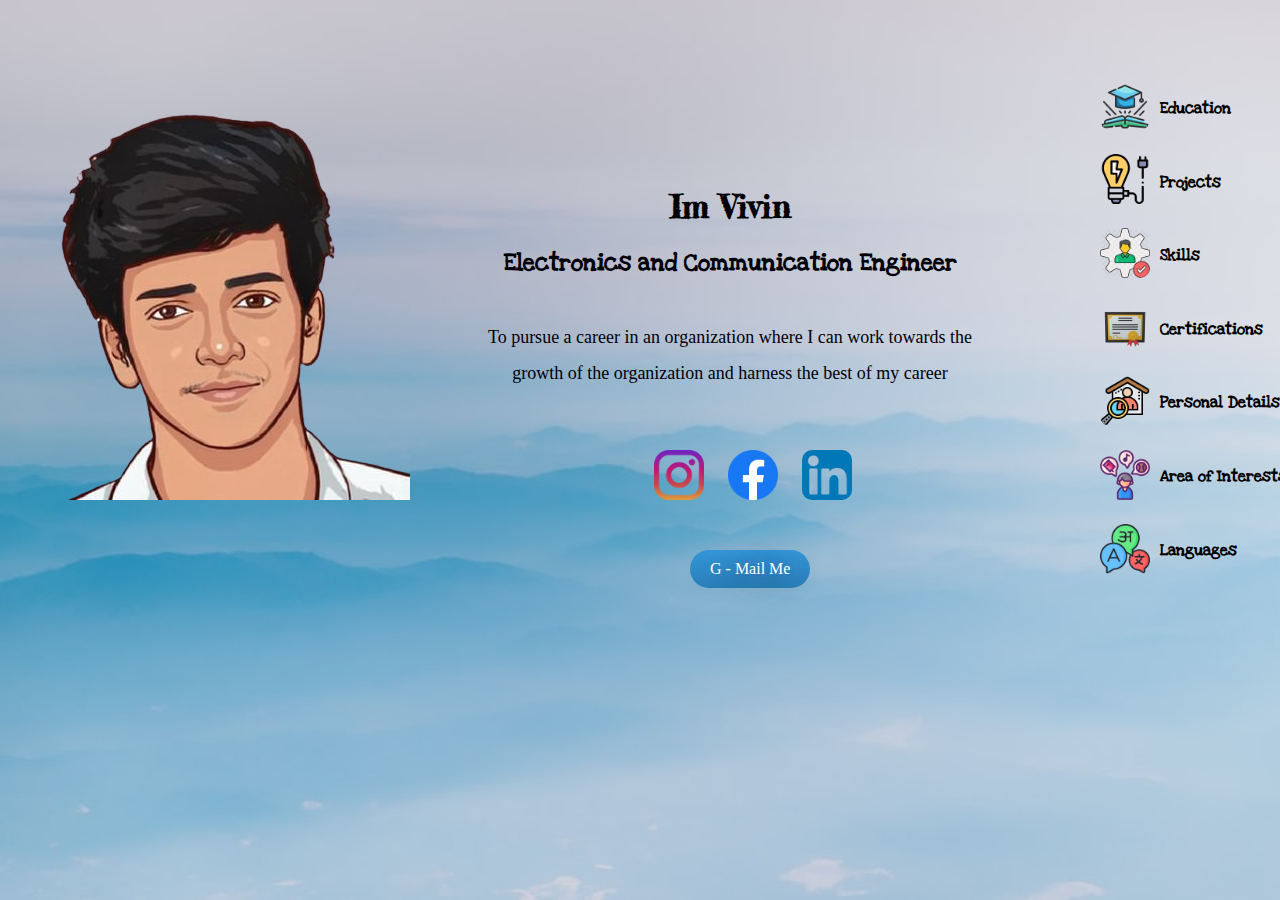
<file: index.html>
<!DOCTYPE html>
<html>
<head>
  <link rel="icon" type="image/x-icon" href="vin.ico"> 
  <link rel="stylesheet" href="./style.css">
  <link rel="stylesheet" href="https://fonts.googleapis.com/css2?family=Fredericka+the+Great&family=Great+Vibes&family=Love+Ya+Like+A+Sister&family=Pacifico&display=swap">
</head>
<body>
  <img class="mine-pic" src="me.png">
  <div class="bio">
  <h1>Im Vivin</h1>
  <h2>Electronics and Communication Engineer </h2>
  <br>
  <p class="bio-p">To pursue a career in an organization where I can work towards
     the growth of the organization and harness the best of my career
  </p>
  </div>
<div class="icons">
  <a href="./accademics_page.html"><img class="accademics" src="accademics-image.png"></a>
  <a href="./projects_page.html"><img class="projects" src="projects-image.png"></a>
  <a href="./skills_page.html"><img class="skills" src="skills-image.webp"></a>
  <a href="./certifications_page.html"><img class="certifications" src="certificates-image.webp"></a>
  <a href="./personal_page.html"><img class="personal" src="personal-image.png"></a>
  <a href="./interests_page.html"><img class="interests" src="interest-image.png"></a>
  <a href="./languages_page.html"><img class="languages" src="languages-image.webp"></a>
</div>
<div class="icon_description">
  <p class="description">Education</p>
  <p class="description">Projects</p>
  <p class="description">Skills</p>
  <p class="description">Certifications</p>
  <p class="description">Personal Details</p>
  <p class="description">Area of Interests</p>
  <p class="description">Languages</p>
</div>
<div class="social-media">
  <a href="https://www.instagram.com/vin_man_07/"><img class="instagram" src="instagram-image.png"></a>
  <a href="https://www.facebook.com/vivin.kv.58"><img class="facebook" src="facebook-image.png"></a>
  <a href="https://www.linkedin.com/in/vivin-kv/"><img class="linkedin" src="linkedin-image.png"></a>
</div>
<a class="btn" href="./contact_me.html">G - Mail Me</a>






<!--   <button onclick="f1()">hh</button>
<script src="./action.js"></script>   -->
  
</body>
</html>
</file>
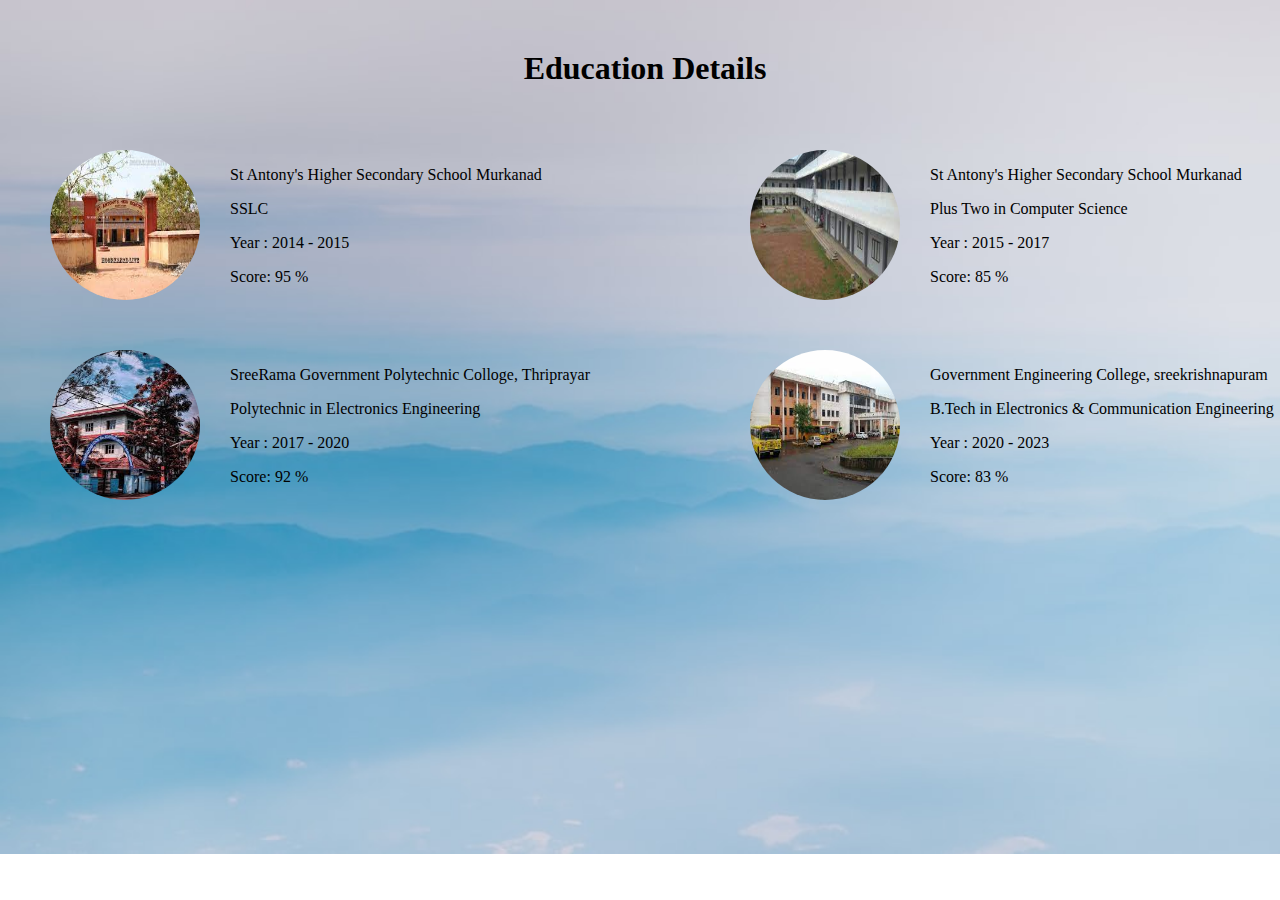
<file: accademics_page.html>
<!DOCTYPE html>
<html>
<head>
 <link rel="stylesheet" href="./style2.css">
</head>
<body>
    <h1>Education Details</h1>
    <div class="mu-div">
    <img class="m-image" src="mu.jpg">
    <p>St Antony's Higher Secondary School Murkanad</p>
    <p>SSLC</p>
    <p>Year : 2014 - 2015</p>
    <P>Score: 95 %</P>
    </div>
    <div class="murkanad-div">
    <img class="m-image" src="murkanad.jpg">
    <p>St Antony's Higher Secondary School Murkanad</p>
    <p>Plus Two in Computer Science</p>
    <p>Year : 2015 - 2017</p>
    <P>Score: 85 %</P>
    </div>
    <div class="sreerama-div">
    <img class="m-image" src="sreerama.jpg">
    <p>SreeRama Government Polytechnic Colloge, Thriprayar</p>
    <p>Polytechnic in Electronics Engineering</p>
    <p>Year : 2017 - 2020</p>
    <P>Score: 92 %</P>
    </div>
    <div class="sreekrishnapuram-div">
    <img class="m-image" src="sreekrishnapuram.jpg">
    <p>Government Engineering College, sreekrishnapuram</p>
    <p>B.Tech in Electronics & Communication Engineering</p>
    <p>Year : 2020 - 2023</p>
    <P>Score: 83 %</P>
    </div>
</body>
</file>
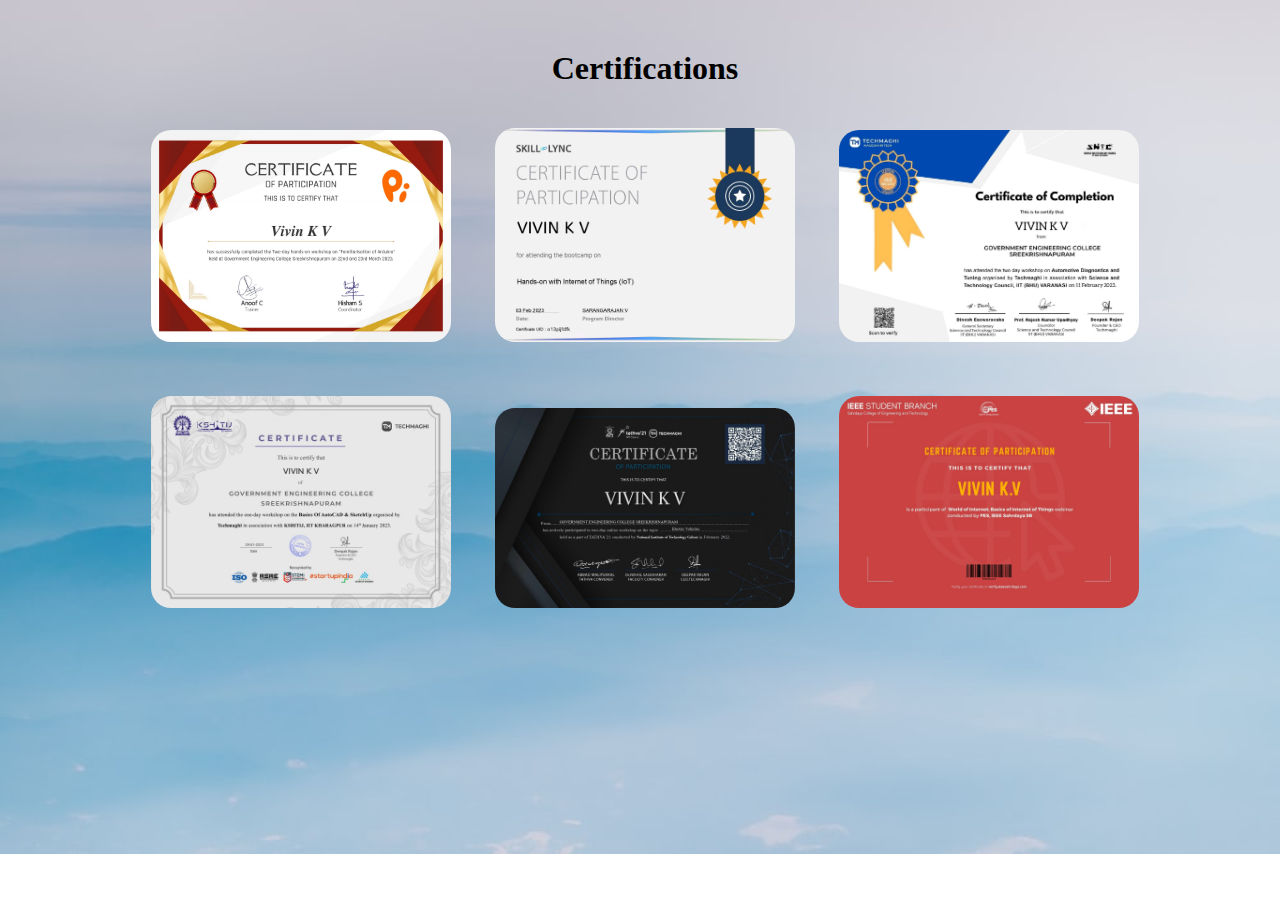
<file: certifications_page.html>
<!DOCTYPE html>
<html>
    <head>
        <link rel="stylesheet" href="./style2.css">
    </head>
    <body>
        <div class="certi-div">
      <h1>Certifications</h1>
      <img class="certi-image" src="certi1-image.webp">
      <img class="certi-image" src="certi2-image.webp">
      <img class="certi-image" src="certi3-image.webp">
      <img class="certi-image" src="certi4-image.webp">
      <img class="certi-image" src="certi5-image.webp">
      <img class="certi-image" src="certi6-image.webp">
    </div>
    </body>
</html>
</file>
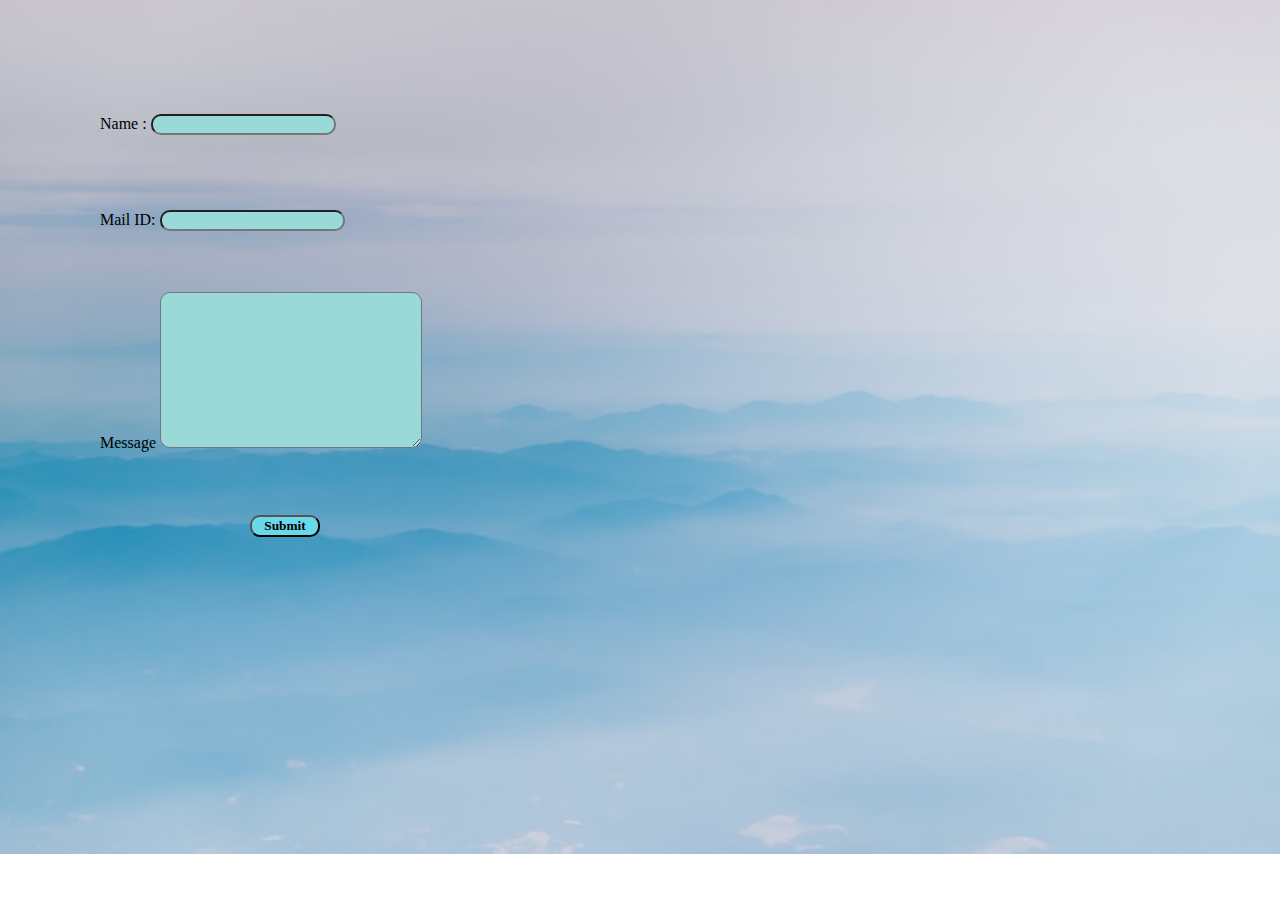
<file: contact_me.html>
<!DOCTYPE html>
<html>
    <head>
        <link rel="stylesheet" href="./style2.css">
        <link href='https://fonts.googleapis.com/css2?family=Fredericka+the+Great&family=Great+Vibes&family=Love+Ya+Like+A+Sister&family=Marcellus+SC&family=Pacifico&display=swap'>
    </head>
        <body>
            <div class="contact_me-div">
            <form   class="contact-me" action="mailto:endlessways007@gmail.com" method="post" enctype="text/plain">
                <label>Name : </label>
                <input class="name-area" type="text">
                <br>
                <br>
                <label>Mail ID: </label>
                <input class="mail-area"type="email">
                <br>
                <br>
                <label>Message</label>
                <textarea name="Message" cols="30" rows="10"></textarea>
                <br>
                <br>
                <input class="submit-button" type="submit">
            </form>
        </div>
        </body>
</html>
</file>
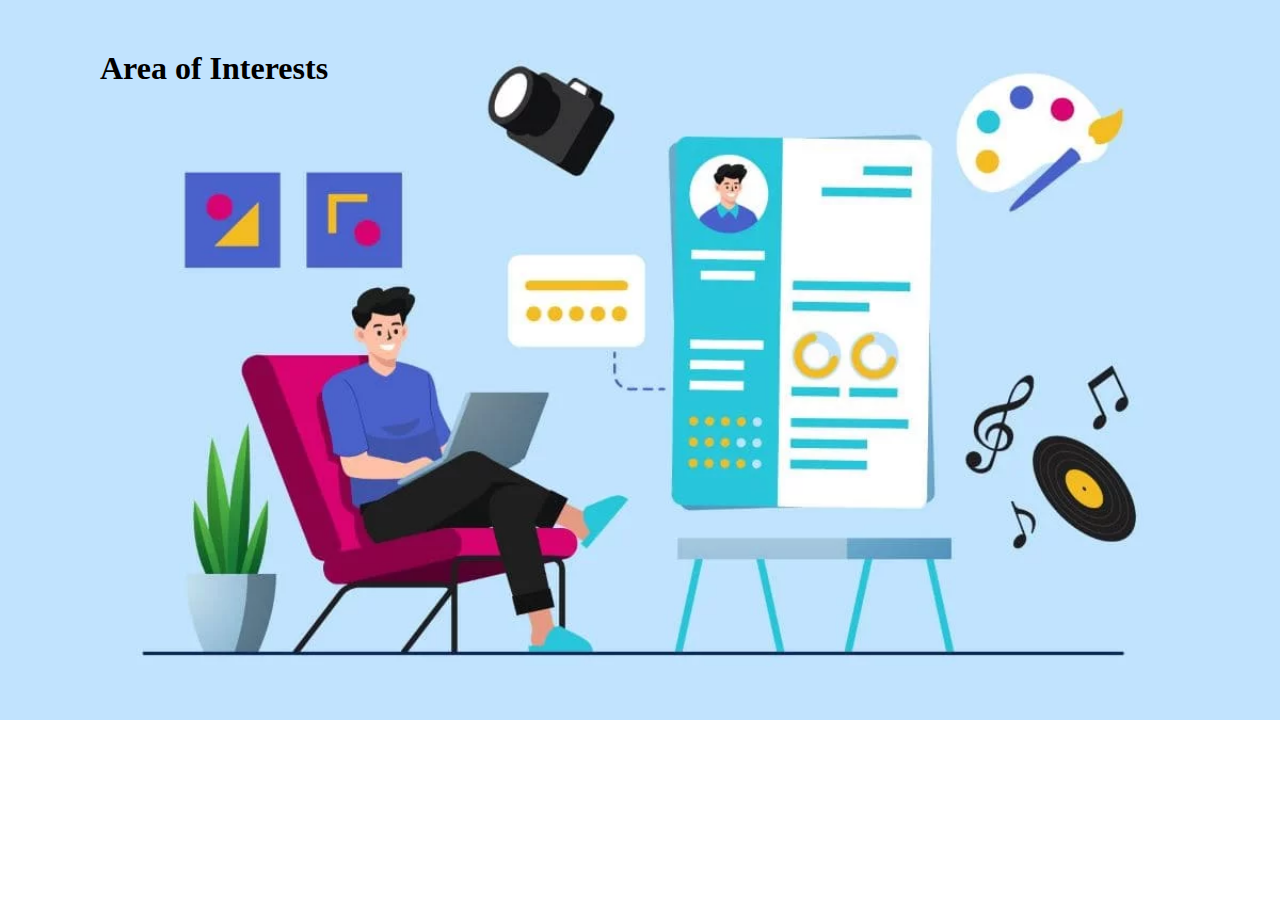
<file: interests_page.html>
<!DOCTYPE html>
<html>
    <head>
        <link rel="stylesheet" href="./style2.css">
    </head>
    <body class="interest-body">
        <h1 class="interest-h1">Area of Interests</h1>
        
    </body>
</html>
</file>
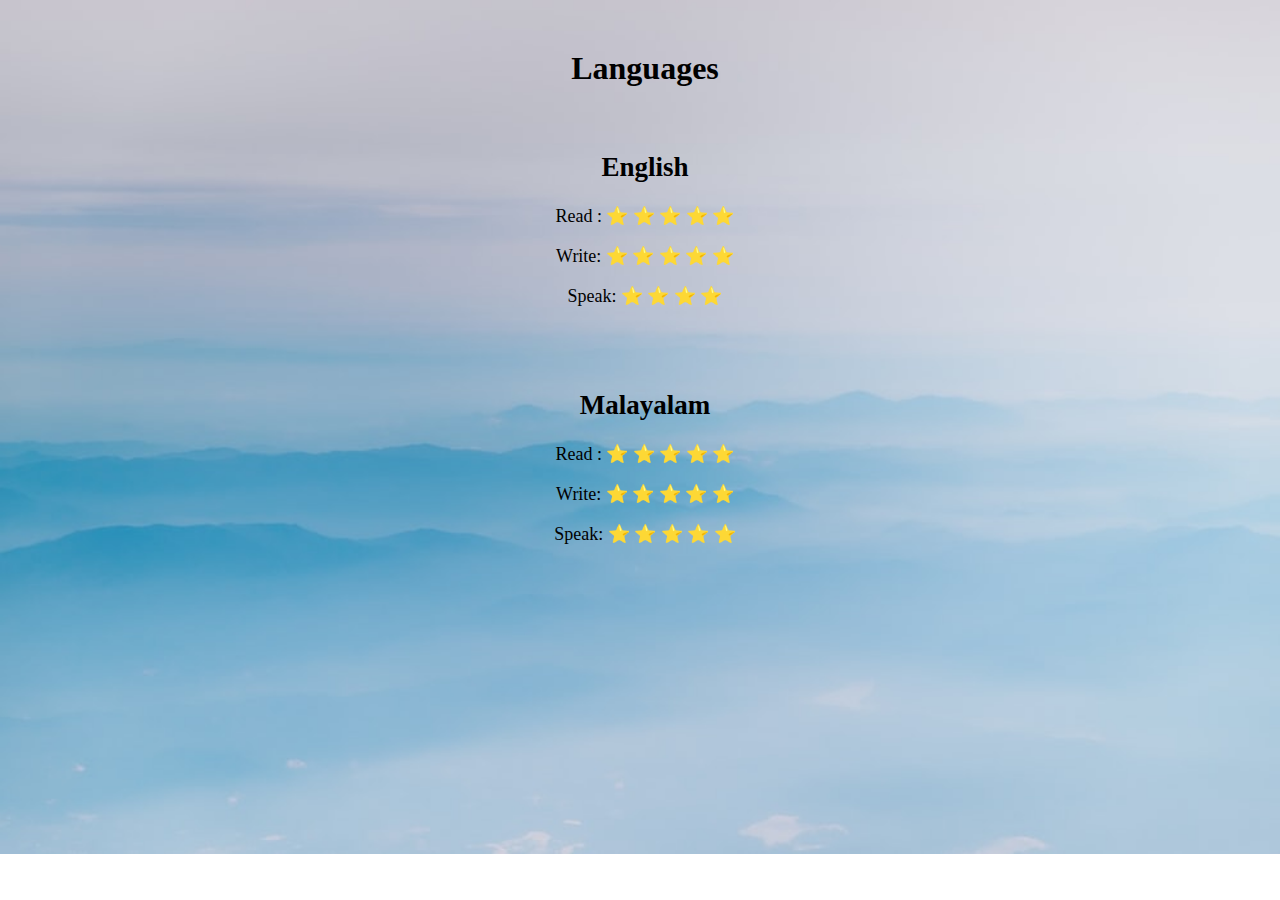
<file: languages_page.html>
<!DOCTYPE html>
<html>
    <head>
        <link rel="stylesheet" href="./style2.css">
    </head>
    <body>
        <h1>Languages</h1>
        <div class="language-div">
        
        <br>
        <h2>English</h2>
        <p>Read : &#11088; &#11088; &#11088; &#11088; &#11088;</p>
        <p>Write: &#11088; &#11088; &#11088; &#11088; &#11088;</p>
        <p>Speak: &#11088; &#11088; &#11088; &#11088;</p>
        <br><br>
        <h2>Malayalam</h2>
        <p>Read : &#11088; &#11088; &#11088; &#11088; &#11088;</p>
        <p>Write: &#11088; &#11088; &#11088; &#11088; &#11088;</p>
        <p>Speak: &#11088; &#11088; &#11088; &#11088; &#11088;</p>
    </div>
    </body>
</html>
</file>
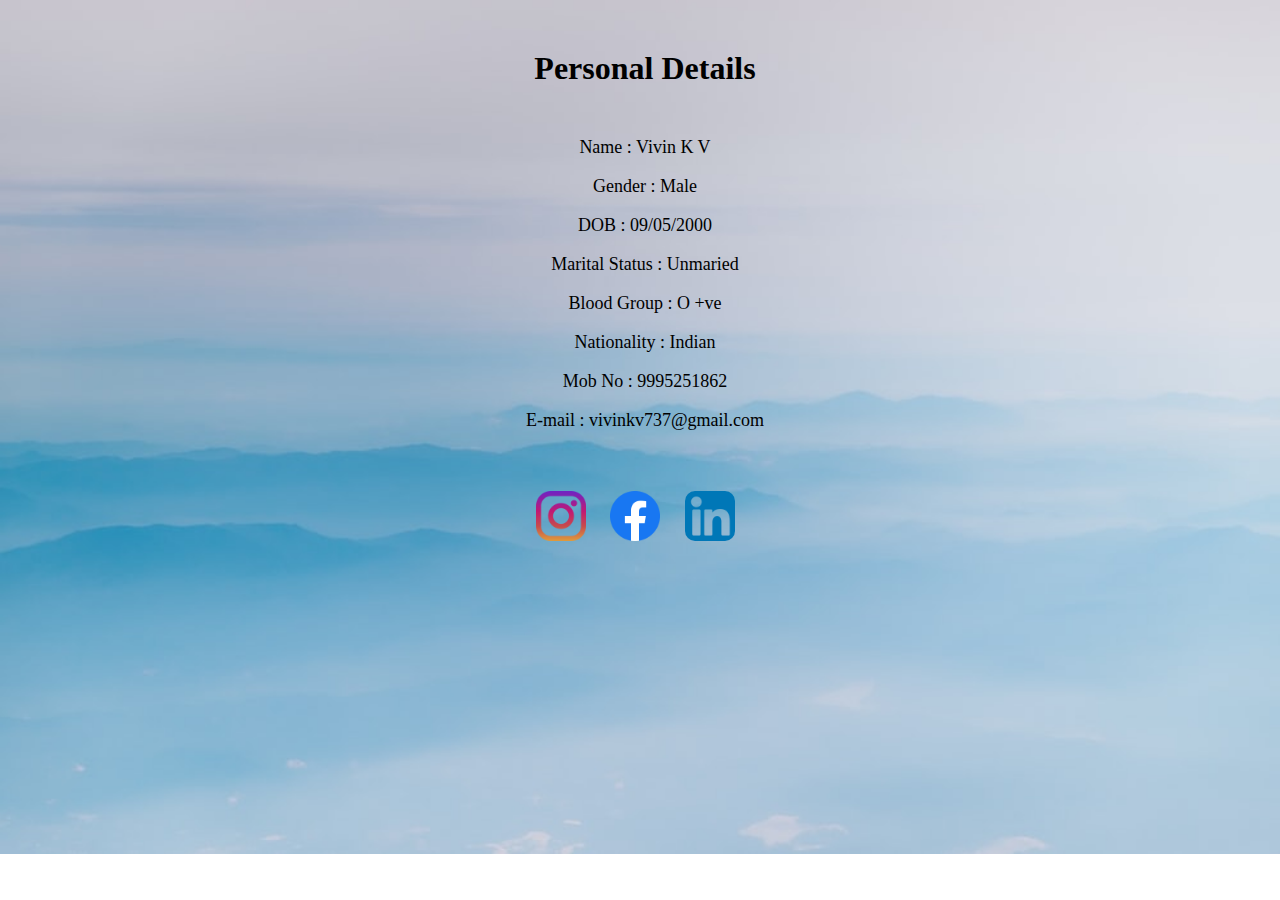
<file: personal_page.html>
<!DOCTYPE html>
<html>
    <head>
        <link rel="stylesheet" href="./style2.css">
    </head>
    <body>
        
        <h1>Personal Details</h1>
        <div class="personal-div">
        <p class="personal-p">Name : Vivin K V</p>
        <p class="personal-p">Gender : Male</p>
        <p class="personal-p">DOB : 09/05/2000</p>
        <p class="personal-p">Marital Status : Unmaried</p>
        <p class="personal-p">Blood Group : O +ve</p>
        <p class="personal-p">Nationality : Indian</p>
        <p class="personal-p">Mob No : 9995251862</p>
        <p class="personal-p">E-mail : vivinkv737@gmail.com</p>
        <br><br>
        
        <a href="https://www.instagram.com/vin_man_07/"><img class="instagram" src="instagram-image.png"></a>
        <a href="https://www.facebook.com/vivin.kv.58"><img class="facebook" src="facebook-image.png"></a>
        <a href="https://www.linkedin.com/in/vivin-kv/"><img class="linkedin" src="linkedin-image.png"></a>
    </div>

    </body>
</html>
</file>
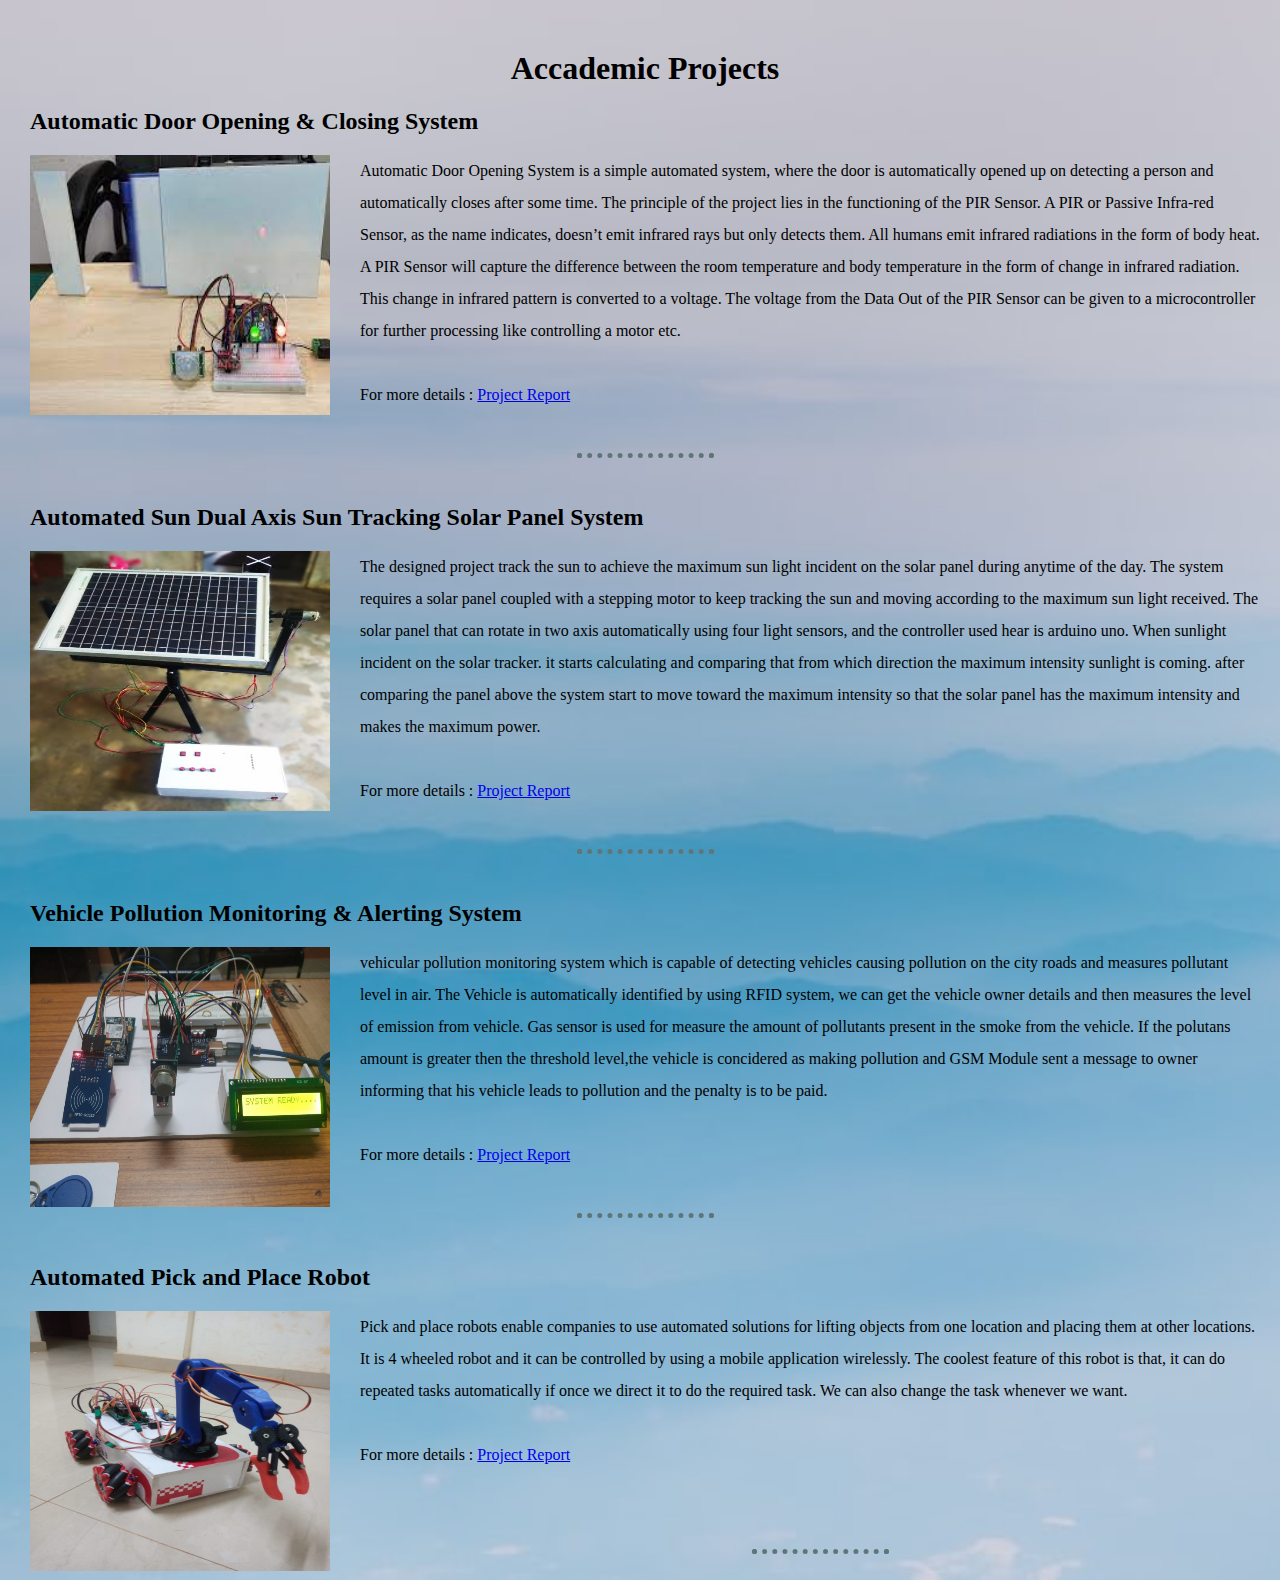
<file: projects_page.html>
<!DOCTYPE html>
<html>
    <head>
        <link rel="stylesheet" href="./style2.css">
        <body>
          <h1>Accademic Projects</h1>
          <div class="door-div">
            <h2 class="door-h2">Automatic Door Opening & Closing System</h2>
            <img class="door-image" src="door.jpg">
            <p class="description-door">Automatic Door Opening System is a simple automated system, where the door is automatically opened up on detecting a person and automatically closes after some time.
                The principle of the project lies in the functioning of the PIR Sensor. A PIR or Passive Infra-red Sensor, as the name indicates, doesn’t emit infrared rays but only detects them.

All humans emit infrared radiations in the form of body heat. A PIR Sensor will capture the difference between the room temperature and body temperature in the form of change in infrared radiation.

This change in infrared pattern is converted to a voltage. The voltage from the Data Out of the PIR Sensor can be given to a microcontroller for further processing like controlling a motor etc.
<br>
<br>
For more details : <a selector="report" href="404.jpg">Project Report</a>

            </p>
          </div> 
          <br>
          <hr> 
          <br>
          <div class="solar-div">
            <h2 class="door-h2">Automated Sun Dual Axis Sun Tracking Solar Panel System</h2>
            <img class="solar-image" src="solar-image.png">
            <p class="description-door">The designed project track the sun to achieve the maximum sun light incident on the solar panel during anytime of the day. The system requires a solar panel coupled with a stepping motor to keep tracking the sun and moving according to the maximum sun light received.
                The solar panel that can rotate in two axis automatically using four light sensors, and the controller used hear is arduino uno.
                When sunlight incident on the solar tracker. it starts calculating and comparing that from which direction the maximum intensity sunlight is coming.

                after comparing the panel above the system start to move toward the maximum intensity so that the solar panel has the maximum intensity and makes the maximum power.
<br>
<br>
For more details : <a selector="report" href="./Reports/sun tracking solar panel system.pdf">Project Report</a>

            </p>
          </div>
          <br><hr><br>
          <div class="vehicle-div">
            <h2 class="door-h2">Vehicle Pollution Monitoring & Alerting System</h2>
            <img class="vehicle-image" src="vehicle-image.jpg">
            <p class="description-door">vehicular pollution monitoring system which is capable of detecting vehicles causing pollution on the
                city roads and measures pollutant level in air. The Vehicle is automatically
                identified by using RFID system, we can get the vehicle owner details and then
                measures the level of emission from vehicle. Gas sensor is used for measure the amount of pollutants present in the smoke
                from the vehicle. If the polutans amount is greater then the threshold level,the vehicle is concidered as making pollution and GSM Module sent a message to
                owner informing that his vehicle leads to pollution and the penalty is to be
                paid.

<br>
<br>
For more details : <a selector="report" href="./Reports/Mini_project_final_report.pdf">Project Report</a>

            </p>
          </div>
          <br><hr><br>
          <div class="robot-div">
            <h2 class="door-h2">Automated Pick and Place Robot</h2>
            <img class="robot-image" src="robot-image.jpg">
            <p class="description-door">Pick and place robots enable companies to use automated solutions for lifting objects from one location and placing them at other locations.
                It is 4 wheeled robot and it can be controlled by using a mobile application wirelessly.
                The coolest feature of this robot is that, it can do repeated tasks automatically if once we direct it to do the required task. We can also change the task whenever we want.

<br>
<br>
For more details : <a selector="report" href="./Reports/b_tech_project.pdf">Project Report</a>

            </p>
        </div>
        <br>
        <br>
          <br><hr><br>
        </body>
    </head> 
</html>
</file>
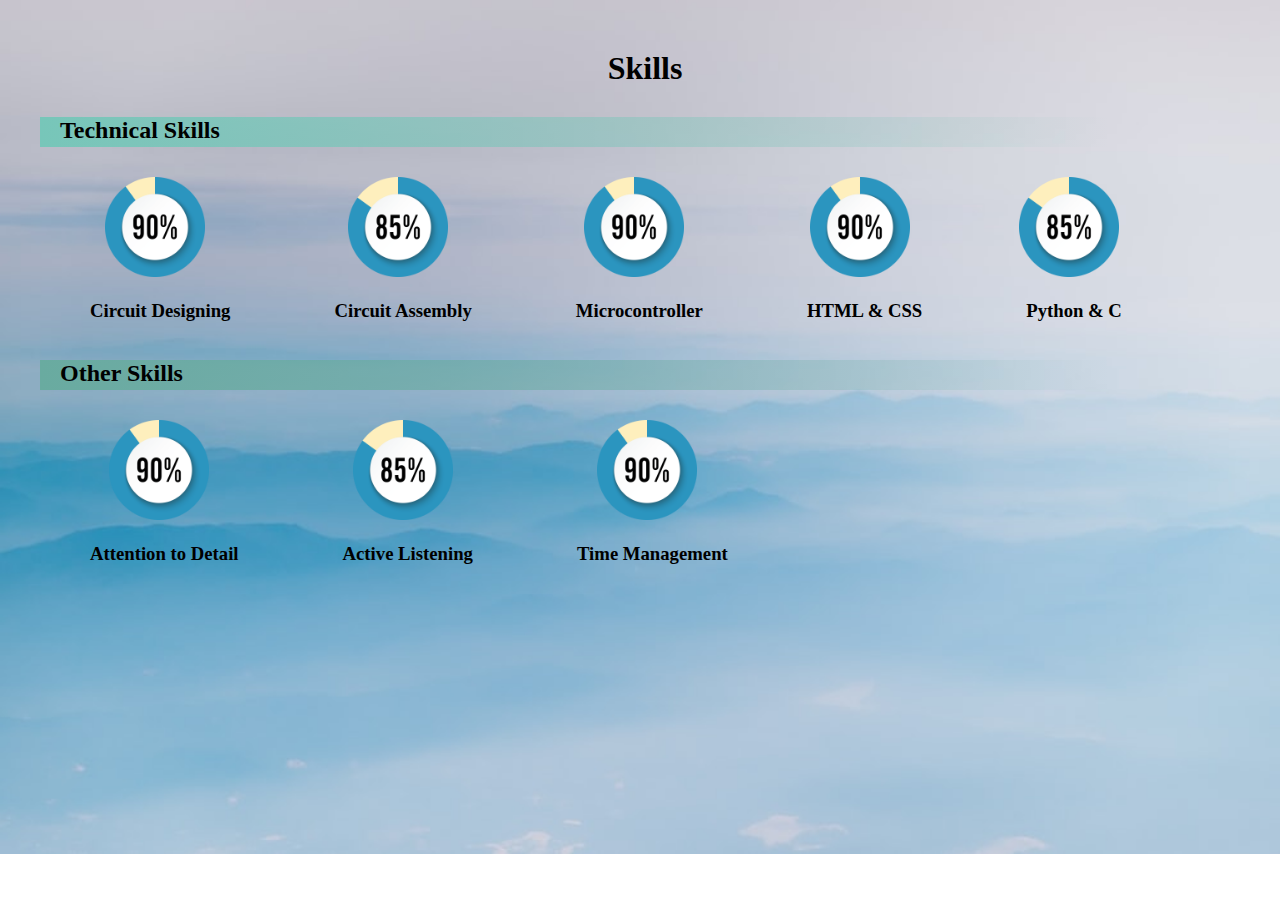
<file: skills_page.html>
<!DOCTYPE html>
<html>
    <head>
        <link rel="stylesheet" href="./style2.css">
    </head>
        <body>
        <h1>Skills</h1>
        <div class="tech-skills-div">
            <h2>Technical Skills</h2>
        </div>
        <div class="skills-images">
            <img class="ninty" src="90.webp">
            <h3 class="skills-h3">Circuit Designing</h3>
        </div>
        <div class="skills-images">
            <img class="ninty" src="85.webp">
            <h3 class="skills-h3">Circuit Assembly</h3>
        </div> 
        <div class="skills-images">
            <img class="ninty" src="90.webp">
            <h3 class="skills-h3">Microcontroller</h3>
        </div> 
        <div class="skills-images">
            <img class="ninty" src="90.webp">
            <h3 class="skills-h3">HTML & CSS</h3>
        </div> 
        <div class="skills-images">
            <img class="ninty" src="85.webp">
            <h3 class="skills-h3">Python & C</h3>
        </div>    
        <div class="other-skills-div">
            <h2>Other Skills</h2>
        </div>
        <div class="skills-images">
            <img class="ninty" src="90.webp">
            <h3 class="skills-h3">Attention to Detail</h3>
        </div>
        <div class="skills-images">
            <img class="ninty" src="85.webp">
            <h3 class="skills-h3">Active Listening</h3>
        </div> 
        <div class="skills-images">
            <img class="ninty" src="90.webp">
            <h3 class="skills-h3">Time Management</h3>
        </div> 
            
        </body>
</html>
</file>
<file: style.css>
body{
    background-repeat: no-repeat;
    background-size:cover;
    background-image: url('back-image3.jpg');
    /* width: 500px; */
    height: 100vh;
    margin: 0%;
    padding-left: 10px;
}
h1{ text-align: center;
    color:rgb(1, 1, 6);
    margin: 0%;
    font-family: 'Fredericka the Great', cursive;
    font-weight: bold;
}
h2{ text-align: center;
    color:rgb(0, 0, 8);
    margin: 0%;
    font-family: 'Love Ya Like A Sister', cursive;
    font-weight: bold;
}
.bio-p{ text-align: center;
    color:rgb(0, 0, 8);
    margin: 0%;
    font-size: large;
}

.mine-pic{
    margin-top: 100px;
    height: 400px;
    width: 400px;}
.bio{
    position: absolute;
    line-height: 2;
    background-color: rgba(161, 212, 243, 0);
    display: inline-block;
    width: 40%;
    margin: 165px 70px 70px 50px;
    padding: 10px;}
.icons{
    position: absolute;
    display: inline-block;
    height: 494px;
    width: 50px;
    background-color: rgba(161, 212, 243, 0);
    top: 80px;
    left: 1100px;
}
.accademics{
    width: 50px;
    border-radius: 10px;
    margin:0px 0px 0px 0px;
    background-color: rgba(161, 212, 243, 0)b;}
.accademics:hover{background-color: #69d8e9;}
.projects{
    border: 10px;
    width: 50px;
    border-radius: 10px;
    margin:20px 0px 0px 0px;
    background-color: rgba(161, 212, 243, 0);}
.projects:hover{background-color: #69d8e9;}
.skills{
    border: 10px;
    width: 50px;
    border-radius: 10px;
    margin:20px 0px 0px 0px;
    background-color: rgba(161, 212, 243, 0);}
.skills:hover{background-color: #69d8e9;}
.certifications{
    border: 10px;
    width: 50px;
    border-radius: 10px;
    margin:20px 0px 0px 0px;
    background-color: rgba(161, 212, 243, 0)3;}
.certifications:hover{background-color: #69d8e9;}
.personal{
    width: 50px;
    border-radius: 10px;
    margin:20px 0px 0px 0px;
    background-color: rgba(161, 212, 243, 0);}
.personal:hover{background-color: #69d8e9;}
.interests{
    width: 50px;
    border-radius: 10px;
    margin:20px 0px 0px 0px;
    background-color: rgba(161, 212, 243, 0);}
.interests:hover{background-color: #69d8e9;}
.languages{
    width: 50px;
    border-radius: 10px;
    margin:20px 0px 0px 0px;
    background-color: rgba(161, 212, 243, 0);}
.languages:hover{background-color: #69d8e9;}

.icon_description{
    position: absolute;
    display: inline-block;
    height: 494px;
    width: 130px;
    background-color: rgba(161, 212, 243, 0);
    top: 80px;
    left: 1160px;
    line-height: 3.6;
    font-family: 'Love Ya Like A Sister', cursive;font-weight:bold;
}
.description{
    margin-top: 0%;
}
.social-media{
        display: inline-block;
        text-align: center;
        margin-left: 240px;
}
.instagram{
    border-radius: 10px;
    margin-right: 20px;
    width:50px ;
}
.instagram:hover{
    background-color: #5f71a3;
}
.facebook{
    border-radius: 10px;
    margin-right: 20px;
    width:50px ;
}
.facebook:hover{
    background-color: #5f71a3;}

.linkedin{
    border-radius: 10px;
    margin-right: 20px;
    width:50px ;
}
.linkedin:hover{
    background-color: #5f71a3;}

.btn {
        background: #3498db;
        background-image: -webkit-linear-gradient(top, #3498db, #2980b9);
        background-image: -moz-linear-gradient(top, #3498db, #2980b9);
        background-image: -ms-linear-gradient(top, #3498db, #2980b9);
        background-image: -o-linear-gradient(top, #3498db, #2980b9);
        background-image: linear-gradient(to bottom, #3498db, #2980b9);
        -webkit-border-radius: 26;
        -moz-border-radius: 26;
        border-radius: 26px;
        text-shadow: 2px 2px 30px #422b42;
        font-family: Georgia;
        color: #ffffff;
        font-size: 16px;
        padding: 10px 20px 10px 20px;
        text-decoration: none;
        position: absolute;
        left: 690px;
        top: 550px;
      }
      
.btn:hover {
        background: #265a7a;
        text-decoration: none;
      }
</file>
<file: style2.css>
/* contact me page start*/
.contact-me{
    text-align: left;
    line-height: 3;
}
.contact_me-div{
    position: absolute;
    top: 100px;
    left: 100px;
    right: 100px;
}
.submit-button{
    width: 70px;
    border-radius: 10px;
    background-color: #69d8e9;
    position: absolute;
    left: 150px;
    font-family: 'Great Vibes', cursive;
    font-weight: bold;
}
body{
    background-repeat: no-repeat;
    background-size:cover;
    background-image: url('back-image3.jpg');
    /* width: 500px; */
    /*height: 100vh;*/
    margin: 0%;
    font-family: 'Great Vibes', cursive;
    padding-left: 10px;
}
input{
    border-radius: 10px;
}
textarea{
    background-color:#99dad8;
    border-radius: 10px;
}
.name-area{
    background-color:#99dad8;
}
.mail-area{
    background-color:#99dad8;
}
/* contact me page end */

/* education page start */

h1{
    margin-top: 50px;
    text-align: center;
    font-weight: bold;
}
a:hover{color: rgb(6, 124, 124);}
.m-image{
width: 150px;
height: 150px;
border-radius: 100px;
float: left;
margin-right: 30px;
}
.mu-div{
height: 160px;
width: 550px;
display: inline-block;
position: absolute;
left: 50px;
top: 150px;
}
.murkanad-div{
position: absolute;
width: 550px;
height: 160px;
top: 150px;
left: 750px;
}
.sreerama-div{
height: 160px;
width: 600px;
display: inline-block;
position: absolute;
top: 350px;
left: 50px;
}
.sreekrishnapuram-div{
height: 160px;
width: 560px;
position: absolute;
left: 750px;
top: 350px;
}

/* education page end */

/* project deails start */
.door-div{
    margin-right: 20px;
    margin-left: 20px;
}
.door-image{
    float: left;
    margin-right: 30px;
    width: 300px;
    height: 260px;
}
hr{
    border: dotted;
    border-top: 10px;
    border-width: 5px;
    border-color: #5f7679;
    width: 10%;
    size: 10px;
    text-align: center;
}
.description-door{
    line-height: 2;
}
.solar-image{
    float: left;
    margin-right: 30px;
    width: 300px;
    height: 260px;  
}
.solar-div{
    margin-right: 20px;
    margin-left: 20px;
}
.vehicle-image{
    float: left;
    margin-right: 30px;
    width: 300px;
    height: 260px;
}
.vehicle-div{
    margin-right: 20px;
    margin-left: 20px;
}
.robot-image{
    float: left;
    margin-right: 30px;
    width: 300px;
    height: 260px;
}
.robot-div{
    margin-right: 20px;
    margin-left: 20px;
}
/* project page end */

/* skills page start */
.tech-skills-div{
    background:linear-gradient(to right,#77c6b9, transparent);
    width: 1050px;
    height: 30px;
    margin-bottom: 30px;
    margin-left: 30px;
    padding-left: 20px;
    margin-top: 30px;
}
.other-skills-div{
    background:linear-gradient(to right,#69aba0, transparent);
    width: 1050px;
    height: 30px;
    margin-bottom: 30px;
    margin-left: 30px;
    padding-left: 20px;
}
.ninty{
    width: 100px;
}
.skills-images{
    display: inline-block;
    text-align: center;
    margin-left: 50px;
}

.skills-h3{
    margin-right: 20px;
    text-align: center;
    margin-left: 30px;
}
/* skills page end */

/* certification page start */
.certi-image{
    width: 300px;
    display: inline-block;
    margin-right: 20px;
    margin-bottom: 30px;
    margin-left: 20px;
    margin-top: 20px;
    border-radius: 20px;
}
.certi-div{
    text-align: center;
}
/* certification page end */

/* personal details page start */
.personal-div{
    
    text-align: center;
    margin-top: 50px;
    font-size: large;
}
.instagram{
    border-radius: 10px;
    margin-right: 20px;
    width:50px ;
}
.instagram:hover{
    background-color: #5f71a3;
}
.facebook{
    border-radius: 10px;
    margin-right: 20px;
    width:50px ;
}
.facebook:hover{
    background-color: #5f71a3;}

.linkedin{
    border-radius: 10px;
    margin-right: 20px;
    width:50px ;
}
.linkedin:hover{
    background-color: #5f71a3;}
/* personal details page end */

/* area of interest page start */
.interest-body{
    background-repeat: no-repeat;
    background-size:cover;
    background-image: url('inter-image.png');
    /* width: 500px; */
    
    margin: 0%;
    font-family: 'Great Vibes', cursive;
    padding-left: 100px;
}
.interest-h1{
    text-align: left;
}
/* area of interest page end */


/* language page start */
.language-div{
    text-align: center;
    font-size: large;
}
/* language page end */
</file>
